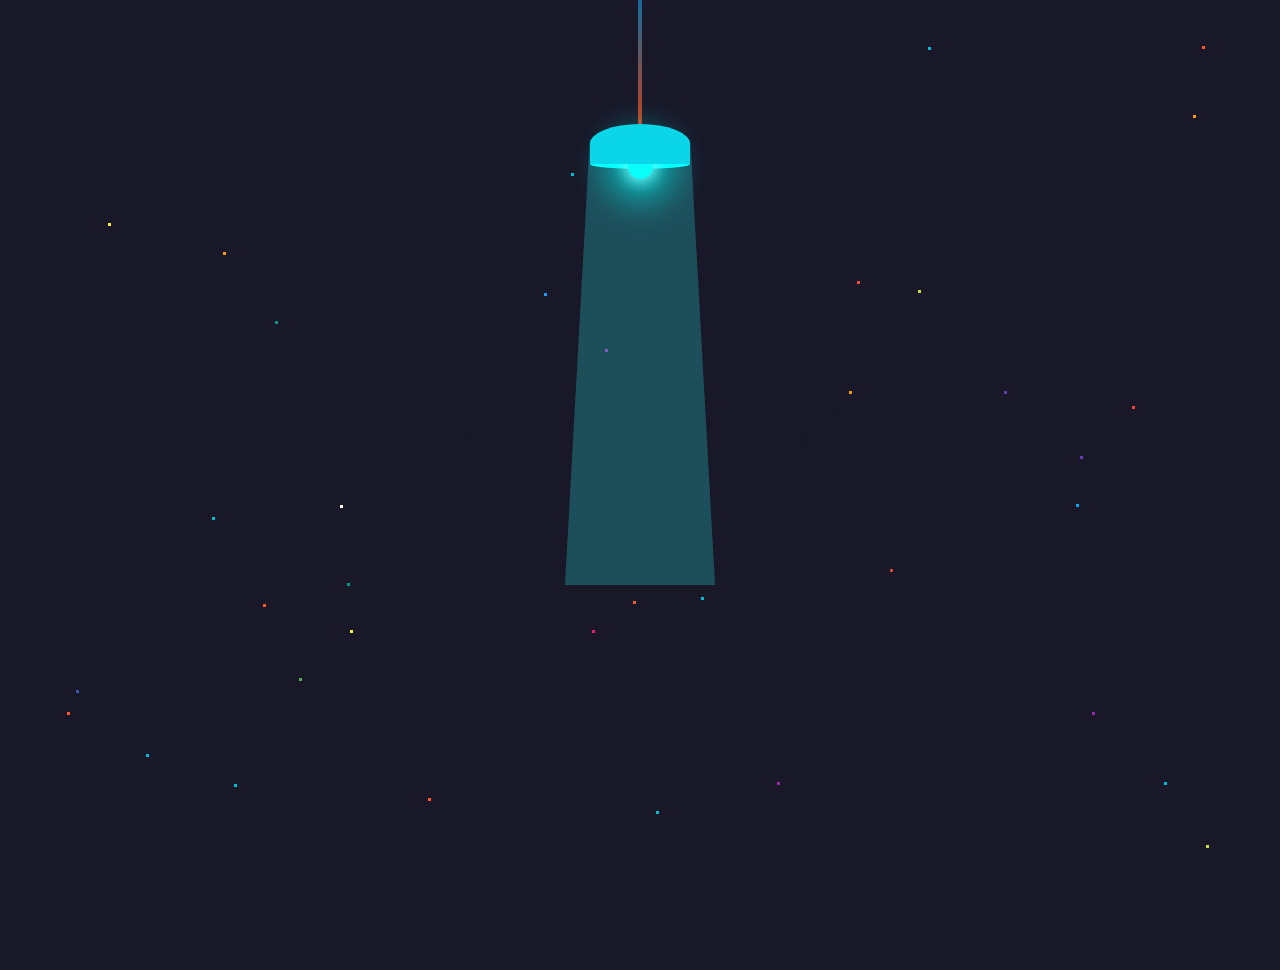
<file: index.html>
<!DOCTYPE html>
<html lang="en">

<head>
  <meta charset="UTF-8">
  <meta name="viewport" content="width=device-width, initial-scale=1.0">
  <title>Document</title>
  <link rel="stylesheet" href="style.css">
</head>

<body>
  <a href="https://codepen.io/uiswarup/full/wvqNWOY" target="_blank">
    <header class="top-header">
    </header>

    <!--dust particel-->
    <div>
      <div class="starsec"></div>
      <div class="starthird"></div>
      <div class="starfourth"></div>
      <div class="starfifth"></div>
    </div>
    <!--Dust particle end--->


    <div class="lamp__wrap">
      <div class="lamp">
        <div class="cable"></div>
        <div class="cover"></div>
        <div class="in-cover">
          <div class="bulb"></div>
        </div>
        <div class="light"></div>
      </div>
    </div>
    <!-- END Lamp -->
    <section class="error">
      <!-- Content -->
      <div class="error__content">
        <div class="error__message message">
          <h1 class="message__title">Caca indisponível</h1>
          <p class="message__text">
            Sentimos muito pelo incoviniente. 
            <br>
            Nossa equipe está trabalhando para que todos serviços estejam totalmente operacionais.
          </p>
        </div>
        <div class="error__nav e-nav">
          <a href="../index.html" target="_blanck" class="e-nav__link"></a>
        </div>
      </div>
      <!-- END Content -->

    </section>

  </a>
</body>

</html>
</file>
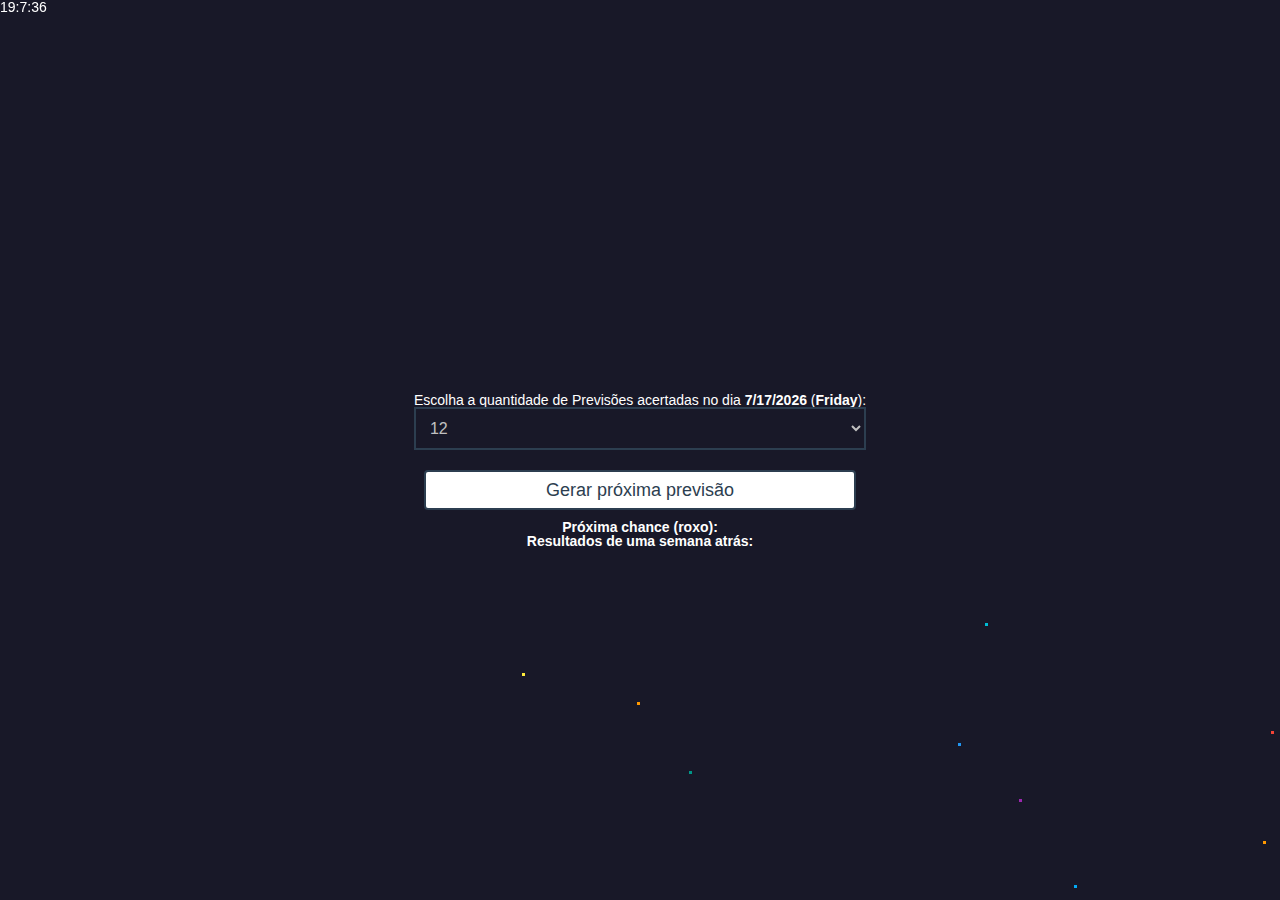
<file: casas1/index.html>
<!DOCTYPE html>
<html lang="en">

<head>
    <meta charset="UTF-8">
    <meta name="viewport" content="width=device-width, initial-scale=1.0">
    <title>AVIATOR-HACKER</title>
    <meta charset="UTF-8">
    <meta property="og:title" content="AVIATOR-HACKER">
    <meta property="og:description" content="App created with react. Our app is powered the.....">
    <link rel="stylesheet" type="text/css" href="css/indexs.css">
    <link rel="stylesheet" type="text/css" href="css/css.css">
    <link rel="stylesheet" type="text/css" href="css/style.css">
</head>

<body>
    <script src="js/casaAposta.js"> </script>

    <div id="userInfo" style="display: none;">
        Bem-vindo, <span id="userName"></span>!
    </div>
    <header class="top-header">
    </header>


    <!--dust particel-->
    <div>
        <div class="starsec"></div>
        <div class="starthird"></div>
        <div class="starfourth"></div>
        <div class="starfifth"></div>
    </div>
    <!--Dust particle end--->

    <div id="contentContainer" style="display: none;">
        
    
    <h1 class="message__title">
        <span id="resultado"></span>
    </h1>

        <p id="hora-atual" style="position: fixed; top: 0; left: 0;"></p>
        <p id="data-atual" style="display: none;"></p>

        <div class="form-select">
            <p>Escolha a quantidade de Previsões acertadas no dia
                <b id="uma-semana-atras"></b>
                (<b id="dia-semana"></b>):
            </p>
            <select id="selectNumber">
                <option value="12">12</option>
                <option value="20">20</option>
                <option value="40">40</option>
            </select>

            <div class="btn-math">
                <button class="btn" type="button" id="btnAdicionar">Gerar próxima previsão</button>
            </div>

            <h2 style="text-align: center;">Próxima chance (roxo):</h2>
            <ul id="lista2"></ul>

            <h2 style="text-align: center;">Resultados de uma semana atrás:</h2>
            <ul id="lista1"></ul>

        </div>

        <!-- Importar o arquivo JavaScript -->
        <script src="js/admin.js"></script>
        <script src="js/script_dashboard.js"></script>
        <script src="js/index.js"></script>
        <script src="js/horaActual.js"></script>


    </div>
</body>

</html>
</file>
<file: style.css>
@charset "UTF-8";

/***********************************
			/* 1. BODY */
/***********************************/

* {
  margin: 0;
  padding: 0;
  -webkit-text-size-adjust: none;
}

html, body {
  height: 100%;
  overflow: hidden;
}

body {
  padding: 0;
  margin: 0;
  background: #181828;
  font-size: 14px;
  line-height: 1;
}

label {
  cursor: pointer;
}

a {
  margin: 0;
  padding: 0;
  vertical-align: baseline;
  background: transparent;
  text-decoration: none;
  color: #000;
}

input, select, button, textarea {
  margin: 0;
  font-size: 100%;
}

html, div, span, applet, object, iframe, h1, h2, h3, h4, h5, h6, p, blockquote, pre,
a, abbr, acronym, address, big, cite, code, del, dfn, em, font, img, ins, kbd, q, s, samp,
small, strike, strong, sub, sup, tt, var, b, u, i, center, dl, dt, dd, ol, ul, li,
fieldset, form, label, legend, table, caption, tbody, tfoot, thead, tr, th, td, input {
  border: 0;
  outline: 0;
  font-size: 100%;
  vertical-align: baseline;
  background: transparent;
}


.top-header:before {
    background-image: url(https://1.bp.blogspot.com/-gxsOcYWghHA/Xp_izTh4sFI/AAAAAAAAU8s/y637Fwg99qAuzW9na_NT_uApny8Vce95gCEwYBhgL/s1600/header-footer-gradient-bg.png);
}
.top-header:before {
    content: '';
    display: block;
    width: 100%;
    height: 4px;
    background-repeat: repeat-x;
    background-size: contain;
    position: absolute;
    top: 0;
    left: 0;
  opacity:0.5;
}


.starsec{
  content: " ";
    position: absolute;
    width: 3px;
    height: 3px;
    background: transparent;
   box-shadow: 571px 173px #00BCD4, 1732px 143px #00BCD4, 1745px 454px #FF5722, 234px 784px #00BCD4, 1793px 1123px #FF9800, 1076px 504px #03A9F4, 633px 601px #FF5722, 350px 630px #FFEB3B, 1164px 782px #00BCD4, 76px 690px #3F51B5, 1825px 701px #CDDC39, 1646px 578px #FFEB3B, 544px 293px #2196F3, 445px 1061px #673AB7, 928px 47px #00BCD4, 168px 1410px #8BC34A, 777px 782px #9C27B0, 1235px 1941px #9C27B0, 104px 1690px #8BC34A, 1167px 1338px #E91E63, 345px 1652px #009688, 1682px 1196px #F44336, 1995px 494px #8BC34A, 428px 798px #FF5722, 340px 1623px #F44336, 605px 349px #9C27B0, 1339px 1344px #673AB7, 1102px 1745px #3F51B5, 1592px 1676px #2196F3, 419px 1024px #FF9800, 630px 1033px #4CAF50, 1995px 1644px #00BCD4, 1092px 712px #9C27B0, 1355px 606px #F44336, 622px 1881px #CDDC39, 1481px 621px #9E9E9E, 19px 1348px #8BC34A, 864px 1780px #E91E63, 442px 1136px #2196F3, 67px 712px #FF5722, 89px 1406px #F44336, 275px 321px #009688, 592px 630px #E91E63, 1012px 1690px #9C27B0, 1749px 23px #673AB7, 94px 1542px #FFEB3B, 1201px 1657px #3F51B5, 1505px 692px #2196F3, 1799px 601px #03A9F4, 656px 811px #00BCD4, 701px 597px #00BCD4, 1202px 46px #FF5722, 890px 569px #FF5722, 1613px 813px #2196F3, 223px 252px #FF9800, 983px 1093px #F44336, 726px 1029px #FFC107, 1764px 778px #CDDC39, 622px 1643px #F44336, 174px 1559px #673AB7, 212px 517px #00BCD4, 340px 505px #FFF, 1700px 39px #FFF, 1768px 516px #F44336, 849px 391px #FF9800, 228px 1824px #FFF, 1119px 1680px #FFC107, 812px 1480px #3F51B5, 1438px 1585px #CDDC39, 137px 1397px #FFF, 1080px 456px #673AB7, 1208px 1437px #03A9F4, 857px 281px #F44336, 1254px 1306px #CDDC39, 987px 990px #4CAF50, 1655px 911px #00BCD4, 1102px 1216px #FF5722, 1807px 1044px #FFF, 660px 435px #03A9F4, 299px 678px #4CAF50, 1193px 115px #FF9800, 918px 290px #CDDC39, 1447px 1422px #FFEB3B, 91px 1273px #9C27B0, 108px 223px #FFEB3B, 146px 754px #00BCD4, 461px 1446px #FF5722, 1004px 391px #673AB7, 1529px 516px #F44336, 1206px 845px #CDDC39, 347px 583px #009688, 1102px 1332px #F44336, 709px 1756px #00BCD4, 1972px 248px #FFF, 1669px 1344px #FF5722, 1132px 406px #F44336, 320px 1076px #CDDC39, 126px 943px #FFEB3B, 263px 604px #FF5722, 1546px 692px #F44336;
  animation: animStar 150s linear infinite;
}

.starthird
{
  content: " ";
    position: absolute;
    width: 3px;
    height: 3px;
    background: transparent;
   box-shadow: 571px 173px #00BCD4, 1732px 143px #00BCD4, 1745px 454px #FF5722, 234px 784px #00BCD4, 1793px 1123px #FF9800, 1076px 504px #03A9F4, 633px 601px #FF5722, 350px 630px #FFEB3B, 1164px 782px #00BCD4, 76px 690px #3F51B5, 1825px 701px #CDDC39, 1646px 578px #FFEB3B, 544px 293px #2196F3, 445px 1061px #673AB7, 928px 47px #00BCD4, 168px 1410px #8BC34A, 777px 782px #9C27B0, 1235px 1941px #9C27B0, 104px 1690px #8BC34A, 1167px 1338px #E91E63, 345px 1652px #009688, 1682px 1196px #F44336, 1995px 494px #8BC34A, 428px 798px #FF5722, 340px 1623px #F44336, 605px 349px #9C27B0, 1339px 1344px #673AB7, 1102px 1745px #3F51B5, 1592px 1676px #2196F3, 419px 1024px #FF9800, 630px 1033px #4CAF50, 1995px 1644px #00BCD4, 1092px 712px #9C27B0, 1355px 606px #F44336, 622px 1881px #CDDC39, 1481px 621px #9E9E9E, 19px 1348px #8BC34A, 864px 1780px #E91E63, 442px 1136px #2196F3, 67px 712px #FF5722, 89px 1406px #F44336, 275px 321px #009688, 592px 630px #E91E63, 1012px 1690px #9C27B0, 1749px 23px #673AB7, 94px 1542px #FFEB3B, 1201px 1657px #3F51B5, 1505px 692px #2196F3, 1799px 601px #03A9F4, 656px 811px #00BCD4, 701px 597px #00BCD4, 1202px 46px #FF5722, 890px 569px #FF5722, 1613px 813px #2196F3, 223px 252px #FF9800, 983px 1093px #F44336, 726px 1029px #FFC107, 1764px 778px #CDDC39, 622px 1643px #F44336, 174px 1559px #673AB7, 212px 517px #00BCD4, 340px 505px #FFF, 1700px 39px #FFF, 1768px 516px #F44336, 849px 391px #FF9800, 228px 1824px #FFF, 1119px 1680px #FFC107, 812px 1480px #3F51B5, 1438px 1585px #CDDC39, 137px 1397px #FFF, 1080px 456px #673AB7, 1208px 1437px #03A9F4, 857px 281px #F44336, 1254px 1306px #CDDC39, 987px 990px #4CAF50, 1655px 911px #00BCD4, 1102px 1216px #FF5722, 1807px 1044px #FFF, 660px 435px #03A9F4, 299px 678px #4CAF50, 1193px 115px #FF9800, 918px 290px #CDDC39, 1447px 1422px #FFEB3B, 91px 1273px #9C27B0, 108px 223px #FFEB3B, 146px 754px #00BCD4, 461px 1446px #FF5722, 1004px 391px #673AB7, 1529px 516px #F44336, 1206px 845px #CDDC39, 347px 583px #009688, 1102px 1332px #F44336, 709px 1756px #00BCD4, 1972px 248px #FFF, 1669px 1344px #FF5722, 1132px 406px #F44336, 320px 1076px #CDDC39, 126px 943px #FFEB3B, 263px 604px #FF5722, 1546px 692px #F44336;
  animation: animStar 10s linear infinite;
}

.starfourth
{
  content: " ";
    position: absolute;
    width: 2px;
    height: 2px;
    background: transparent;
   box-shadow: 571px 173px #00BCD4, 1732px 143px #00BCD4, 1745px 454px #FF5722, 234px 784px #00BCD4, 1793px 1123px #FF9800, 1076px 504px #03A9F4, 633px 601px #FF5722, 350px 630px #FFEB3B, 1164px 782px #00BCD4, 76px 690px #3F51B5, 1825px 701px #CDDC39, 1646px 578px #FFEB3B, 544px 293px #2196F3, 445px 1061px #673AB7, 928px 47px #00BCD4, 168px 1410px #8BC34A, 777px 782px #9C27B0, 1235px 1941px #9C27B0, 104px 1690px #8BC34A, 1167px 1338px #E91E63, 345px 1652px #009688, 1682px 1196px #F44336, 1995px 494px #8BC34A, 428px 798px #FF5722, 340px 1623px #F44336, 605px 349px #9C27B0, 1339px 1344px #673AB7, 1102px 1745px #3F51B5, 1592px 1676px #2196F3, 419px 1024px #FF9800, 630px 1033px #4CAF50, 1995px 1644px #00BCD4, 1092px 712px #9C27B0, 1355px 606px #F44336, 622px 1881px #CDDC39, 1481px 621px #9E9E9E, 19px 1348px #8BC34A, 864px 1780px #E91E63, 442px 1136px #2196F3, 67px 712px #FF5722, 89px 1406px #F44336, 275px 321px #009688, 592px 630px #E91E63, 1012px 1690px #9C27B0, 1749px 23px #673AB7, 94px 1542px #FFEB3B, 1201px 1657px #3F51B5, 1505px 692px #2196F3, 1799px 601px #03A9F4, 656px 811px #00BCD4, 701px 597px #00BCD4, 1202px 46px #FF5722, 890px 569px #FF5722, 1613px 813px #2196F3, 223px 252px #FF9800, 983px 1093px #F44336, 726px 1029px #FFC107, 1764px 778px #CDDC39, 622px 1643px #F44336, 174px 1559px #673AB7, 212px 517px #00BCD4, 340px 505px #FFF, 1700px 39px #FFF, 1768px 516px #F44336, 849px 391px #FF9800, 228px 1824px #FFF, 1119px 1680px #FFC107, 812px 1480px #3F51B5, 1438px 1585px #CDDC39, 137px 1397px #FFF, 1080px 456px #673AB7, 1208px 1437px #03A9F4, 857px 281px #F44336, 1254px 1306px #CDDC39, 987px 990px #4CAF50, 1655px 911px #00BCD4, 1102px 1216px #FF5722, 1807px 1044px #FFF, 660px 435px #03A9F4, 299px 678px #4CAF50, 1193px 115px #FF9800, 918px 290px #CDDC39, 1447px 1422px #FFEB3B, 91px 1273px #9C27B0, 108px 223px #FFEB3B, 146px 754px #00BCD4, 461px 1446px #FF5722, 1004px 391px #673AB7, 1529px 516px #F44336, 1206px 845px #CDDC39, 347px 583px #009688, 1102px 1332px #F44336, 709px 1756px #00BCD4, 1972px 248px #FFF, 1669px 1344px #FF5722, 1132px 406px #F44336, 320px 1076px #CDDC39, 126px 943px #FFEB3B, 263px 604px #FF5722, 1546px 692px #F44336;
  animation: animStar 50s linear infinite;
}

.starfifth
{
  content: " ";
    position: absolute;
    width: 1px;
    height: 1px;
    background: transparent;
   box-shadow: 571px 173px #00BCD4, 1732px 143px #00BCD4, 1745px 454px #FF5722, 234px 784px #00BCD4, 1793px 1123px #FF9800, 1076px 504px #03A9F4, 633px 601px #FF5722, 350px 630px #FFEB3B, 1164px 782px #00BCD4, 76px 690px #3F51B5, 1825px 701px #CDDC39, 1646px 578px #FFEB3B, 544px 293px #2196F3, 445px 1061px #673AB7, 928px 47px #00BCD4, 168px 1410px #8BC34A, 777px 782px #9C27B0, 1235px 1941px #9C27B0, 104px 1690px #8BC34A, 1167px 1338px #E91E63, 345px 1652px #009688, 1682px 1196px #F44336, 1995px 494px #8BC34A, 428px 798px #FF5722, 340px 1623px #F44336, 605px 349px #9C27B0, 1339px 1344px #673AB7, 1102px 1745px #3F51B5, 1592px 1676px #2196F3, 419px 1024px #FF9800, 630px 1033px #4CAF50, 1995px 1644px #00BCD4, 1092px 712px #9C27B0, 1355px 606px #F44336, 622px 1881px #CDDC39, 1481px 621px #9E9E9E, 19px 1348px #8BC34A, 864px 1780px #E91E63, 442px 1136px #2196F3, 67px 712px #FF5722, 89px 1406px #F44336, 275px 321px #009688, 592px 630px #E91E63, 1012px 1690px #9C27B0, 1749px 23px #673AB7, 94px 1542px #FFEB3B, 1201px 1657px #3F51B5, 1505px 692px #2196F3, 1799px 601px #03A9F4, 656px 811px #00BCD4, 701px 597px #00BCD4, 1202px 46px #FF5722, 890px 569px #FF5722, 1613px 813px #2196F3, 223px 252px #FF9800, 983px 1093px #F44336, 726px 1029px #FFC107, 1764px 778px #CDDC39, 622px 1643px #F44336, 174px 1559px #673AB7, 212px 517px #00BCD4, 340px 505px #FFF, 1700px 39px #FFF, 1768px 516px #F44336, 849px 391px #FF9800, 228px 1824px #FFF, 1119px 1680px #FFC107, 812px 1480px #3F51B5, 1438px 1585px #CDDC39, 137px 1397px #FFF, 1080px 456px #673AB7, 1208px 1437px #03A9F4, 857px 281px #F44336, 1254px 1306px #CDDC39, 987px 990px #4CAF50, 1655px 911px #00BCD4, 1102px 1216px #FF5722, 1807px 1044px #FFF, 660px 435px #03A9F4, 299px 678px #4CAF50, 1193px 115px #FF9800, 918px 290px #CDDC39, 1447px 1422px #FFEB3B, 91px 1273px #9C27B0, 108px 223px #FFEB3B, 146px 754px #00BCD4, 461px 1446px #FF5722, 1004px 391px #673AB7, 1529px 516px #F44336, 1206px 845px #CDDC39, 347px 583px #009688, 1102px 1332px #F44336, 709px 1756px #00BCD4, 1972px 248px #FFF, 1669px 1344px #FF5722, 1132px 406px #F44336, 320px 1076px #CDDC39, 126px 943px #FFEB3B, 263px 604px #FF5722, 1546px 692px #F44336;
  animation: animStar 80s linear infinite;
}

@keyframes animStar
{
  0% {
    transform: translateY(0px);
}
  100% {
    transform: translateY(-2000px);
}
}



button {
  border: none;
  padding: 0;
  font-size: 0;
  line-height: 0;
  background: none;
  cursor: pointer;
}

:focus {
  outline: 0;
}

.clearfix:before, .clearfix:after {
  content: "\0020";
  display: block;
  height: 0;
  visibility: hidden;
}

.clearfix:after {
  clear: both;
}

.clearfix {
  zoom: 1;
}

			/* 1. END BODY */
/***********************************/

/***********************************
			/* 2. CONTENT */
/***********************************/
/* 2.1. Section error */
.error {
  min-height: 100vh;
  position: relative;
  padding: 240px 0;
  box-sizing: border-box;
  width: 100%;
  height: 100%;
  text-align: center;
  margin-top: 70px;
}

.error__overlay {
  position: absolute;
  top: 0;
  left: 0;
  width: 100%;
  height: 100%;
  overflow: hidden;
}

.error__content {
  position: absolute;
  top: 50%;
  left: 50%;
  width: 100%;
  -webkit-transform: translate(-50%, -50%);
          transform: translate(-50%, -50%);
}

.error__message {
  text-align: center;
  color: #181828;
}

.message__title {
  font-family: 'Montserrat', sans-serif;
  font-weight: 900;
  text-transform: uppercase;
  letter-spacing: 5px;
   font-size: 5.6rem;
  padding-bottom: 40px;
  max-width: 960px;
  margin: 0 auto;
}

.message__text {
  font-family: 'Montserrat', sans-serif;
  line-height: 42px;
  font-size: 18px;
  padding: 0 60px;
  max-width: 680px;
  margin: auto;
}

.error__nav {
  max-width: 600px;
  margin: 40px auto 0;
  text-align: center;
}

.e-nav__form {
  position: relative;
  height: 45px;
  overflow: hidden;
  width: 170px;
  display: inline-block;
  vertical-align: top;
  border: 1px solid #212121;
  padding-left: 10px;
  padding-right: 46px;
}

.e-nav__icon {
  position: absolute;
  right: 15px;
  top: 50%;
  -webkit-transform: translateY(-50%);
          transform: translateY(-50%);
  color: #212121;
  -webkit-transition: color .25s ease;
  transition: color .25s ease;
}

.e-nav__link {
  height: 45px;
  line-height: 45px;
  width: 170px;
  display: inline-block;
  vertical-align: top;
  margin: 0 15px;
  border: 1px solid #181828;
  color: #181828;
  text-decoration: none;
  font-family: 'Montserrat', sans-serif;
  text-transform: uppercase;
  font-size: 11px;
  letter-spacing: .1rem;
  position: relative;
  overflow: hidden;
}

.e-nav__link:before {
  content: '';
  height: 200px;
  background: #212121;
  position: absolute;
  top: 70px;
  right: 70px;
  width: 260px;
  -webkit-transition: all .3s;
  transition: all .3s;
  -webkit-transform: rotate(50deg);
          transform: rotate(50deg);
}

.e-nav__link:after {
  -webkit-transition: all .3s;
  transition: all .3s;
  z-index: 999;
  position: relative;
}

.e-nav__link:after {
  content: "Volte para o início";
}

.e-nav__link:hover:before {
  top: -60px;
  right: -50px;
}

.e-nav__link:hover {
  color: #fff;
}

.e-nav__link:nth-child(2):hover:after {
  color: #fff;
}
/* 2.1. END Section Error */

/* 2.2. Social style */
.error__social {
  position: absolute;
  top: 50%;
  -webkit-transform: translateY(-50%);
          transform: translateY(-50%);
  left: 20px;
  z-index: 10;
}

.e-social__list {
  margin: 0;
  padding: 0;
  list-style-type: none;
}

.e-social__icon {
  padding-bottom: 30px;
}

.e-social__icon:last-child {
  padding-bottom: 0;
}

.e-social__link {
  color: #fff;
  -webkit-transition: all .25s ease;
  transition: all .25s ease;
  display: block;
}

.e-social__link:hover {
  opacity: .7;
}
/* 2.2. END Social style */

/* 2.3. Lamp */
.lamp {
  position: absolute;
  left: 0px;
  right: 0px;
  top: 0px;
  margin: 0px auto;
  width: 300px;
  display: flex;
  flex-direction: column;
  align-items: center;
  transform-origin: center top;
  animation-timing-function: cubic-bezier(0.6, 0, 0.38, 1);
  animation: move 5.1s infinite;
}

@keyframes move {
  0% {
    transform: rotate(40deg);
  }
  50% {
    transform: rotate(-40deg);
  }
  100% {
    transform: rotate(40deg);
  }
}

.cable {
  width: 8px;
    height: 248px;
    background-image: linear-gradient(rgb(32 148 218 / 70%), rgb(193 65 25)), linear-gradient(rgba(0,0,0,0.7), rgba(0,0,0,0.7)), linear-gradient(rgba(0,0,0,0.7), rgba(0,0,0,0.7));
}

.cover {
  width: 200px;
  height: 80px;
  background: #0bd5e8;
  border-top-left-radius: 50%;
  border-top-right-radius: 50%;
  position: relative;
  z-index: 200;
}

.in-cover {
  width: 100%;
  max-width: 200px;
  height: 20px;
  border-radius: 100%;
  background: #08ffff;
  position: absolute;
  left: 0px;
  right: 0px;
  margin: 0px auto;
  bottom: -9px;
  z-index: 100;
}
.in-cover .bulb {
     width: 50px;
    height: 50px;
    background-color: #08fffa;
    border-radius: 50%;
    position: absolute;
    left: 0px;
    right: 0px;
    bottom: -20px;
    margin: 0px auto;
    -webkit-box-shadow: 0 0 15px 7px rgba(0,255,255,0.8), 0 0 40px 25px rgba(0,255,255,0.5), -75px 0 30px 15px rgba(0,255,255,0.2);
    box-shadow: 0 0 25px 7px rgb(127 255 255 / 80%), 0 0 64px 47px rgba(0,255,255,0.5), 0px 0 30px 15px rgba(0,255,255,0.2);
}


.light {
      width: 200px;
    height: 0px;
    border-bottom: 900px solid rgb(44 255 255 / 24%);
    border-left: 50px solid transparent;
    border-right: 50px solid transparent;
    position: absolute;
    left: 0px;
    right: 0px;
    top: 270px;
    margin: 0px auto;
    z-index: 1;
    border-radius: 90px 90px 0px 0px;
}
/* 2.3. END Lamp */
/***********************************
			/* 2. END CONTENT */
/***********************************/

/***********************************
			/* 3. RESPONSIVE */
/***********************************/
.error {
  overflow: hidden;
  max-height: 100vh;
}
@media (max-width: 1400px) { 
  .lamp {
    zoom: .5;
  }
  .error__content {
    top: 55%;
  }
  .message__title {
    font-size: 3.5rem;
  }
}
@media (max-width: 900px) {

  .message__title {
    font-size: 34px;

  }
  .error__content {
    top: 55%;
  }
  }
@media (max-width: 950px) {
  .lamp__wrap {
    max-height: 100vh;
    overflow: hidden;
    max-width: 100vw;
  }
  .error__social {
    bottom: 30px;
    top: auto;
    transform: none;
    width: 100%;
    position: fixed;
    left: 0;
  }
  .e-social__icon {
    display: inline-block;
    padding-right: 30px;
  }
  .e-social__icon:last-child {
    padding-right: 0;
  }
  .e-social__icon {
    padding-bottom: 0;
  }
}
@media (max-width: 750px) {
  body, html {
    max-height: 100vh;
  }
   .error__content {
    position: static;
    margin: 0 auto;
    transform: none;
    padding-top: 300px;
  }
  .error {
    padding-top: 0;
    padding-bottom: 100px;
    height: 100vh;
  }
  }
@media (max-width: 650px) {
  .message__title {
    font-size: 36px;
    padding-bottom: 20px;
  }
  .message__text {
    font-size: 16px;
    line-height: 2;
    padding-right: 20px;
    padding-left: 20px;
  }
  .lamp {
    zoom: .6;
  }
  .error__content {
    padding-top: 180px;
  }
  }
@media (max-width: 480px) {

  .message__title {
    font-size: 30px;
  }
  .message__text {
    padding-left: 10px;
    padding-right: 10px;
    font-size: 15px;
  }
  .error__nav {
    margin-top: 20px;
  }
}
</file>
<file: casas1/css/indexs.css>
/* Estilos gerais da página */
body {
  font-family: Arial, Helvetica, sans-serif;
  margin: 0;
  padding: 0;
  display: flex;
  justify-content: center;
  align-items: center;
  min-height: 100vh;
  background-color: #062858; /* Cor de fundo */
  color: white; /* Cor do texto geral */
}

/* Container principal */
#container-home {
  text-align: center;
  background-color: #fff; /* Cor de fundo do container */
  border-radius: 8px; /* Cantos arredondados */
  padding: 20px;
  box-shadow: 0 0 10px rgba(0, 0, 0, 0.2); /* Sombra */
}

/* Estilos para seleção e botão */
.form-select select {
  width: 100%;
  padding: 10px;
  font-size: 16px;
  border: 2px solid #2c3e50; /* Borda cinza */
  margin-bottom: 10px;
  outline: none;
  background-color: transparent;
  color: #c0c0c0;
}

.btn-math {
  display: flex;
  justify-content: flex-end;
  align-items: flex-end;
}

.btn-math .btn {
  width: 100%;
  height: 40px;
  background-color: white; /* Cor de fundo branca */
  outline: none;
  border: 2px solid #2c3e50; /* Borda cinza */
  color: #2c3e50; /* Texto em cinza */
  font-size: 18px;
  margin: 10px;
  border-radius: 4px;
  cursor: pointer;
}

/* Estilização para as listas */
#lista1,
#lista2 {
  display: flex;
  flex-wrap: wrap;
  justify-content: center;
  list-style-type: none;
  padding: 0;
}

#lista1 li,
#lista2 li {
  flex-basis: calc(25% - 16px);
  margin: 4px;
  padding: 8px;
  box-sizing: border-box;
  text-align: center;
  font-weight: bold;
  background-color: #8E40F5; /* Cor de fundo roxa */
  color: #fff; /* Texto branco */
  border-radius: 4px;
}

/* Estilização para o texto rosa */
.rosa {
  color: #ff007f; /* Cor de texto rosa */
  font-size: 20px;
  font-weight: bold;
  font-family: Arial, Helvetica, sans-serif;
}
</file>
<file: casas1/css/css.css>
#userInfo {
  font-size: 18px;
  text-align: center;
  background-color: #3498db;
  color: #fff;
  padding: 10px;
  position: fixed;
  top: 0;
  left: 0;
  right: 0;
  z-index: 999;
}

/* Defina o tempo que deseja que a mensagem permaneça visível (em milissegundos) */
#userInfo.active {
  display: block;
  animation: fadeOut 5s ease-in-out forwards;
}

@keyframes fadeOut {
  0% {
    opacity: 1;
  }
  100% {
    opacity: 0;
    display: none;
  }
}
</file>
<file: casas1/css/style.css>
@charset "UTF-8";

/***********************************
			/* 1. BODY */
/***********************************/

* {
  margin: 0;
  padding: 0;
  -webkit-text-size-adjust: none;
}

html, body {
  height: 100%;
  overflow: hidden;
}

body {
  padding: 0;
  margin: 0;
  background: #181828;
  font-size: 14px;
  line-height: 1;
}

label {
  cursor: pointer;
}

a {
  margin: 0;
  padding: 0;
  vertical-align: baseline;
  background: transparent;
  text-decoration: none;
  color: #000;
}

input, select, button, textarea {
  margin: 0;
  font-size: 100%;
}

html, div, span, applet, object, iframe, h1, h2, h3, h4, h5, h6, p, blockquote, pre,
a, abbr, acronym, address, big, cite, code, del, dfn, em, font, img, ins, kbd, q, s, samp,
small, strike, strong, sub, sup, tt, var, b, u, i, center, dl, dt, dd, ol, ul, li,
fieldset, form, label, legend, table, caption, tbody, tfoot, thead, tr, th, td, input {
  border: 0;
  outline: 0;
  font-size: 100%;
  vertical-align: baseline;
  background: transparent;
}


.top-header:before {
    background-image: url(https://1.bp.blogspot.com/-gxsOcYWghHA/Xp_izTh4sFI/AAAAAAAAU8s/y637Fwg99qAuzW9na_NT_uApny8Vce95gCEwYBhgL/s1600/header-footer-gradient-bg.png);
}
.top-header:before {
    content: '';
    display: block;
    width: 100%;
    height: 4px;
    background-repeat: repeat-x;
    background-size: contain;
    position: absolute;
    top: 0;
    left: 0;
  opacity:0.5;
}


.starsec{
  content: " ";
    position: absolute;
    width: 3px;
    height: 3px;
    background: transparent;
   box-shadow: 571px 173px #00BCD4, 1732px 143px #00BCD4, 1745px 454px #FF5722, 234px 784px #00BCD4, 1793px 1123px #FF9800, 1076px 504px #03A9F4, 633px 601px #FF5722, 350px 630px #FFEB3B, 1164px 782px #00BCD4, 76px 690px #3F51B5, 1825px 701px #CDDC39, 1646px 578px #FFEB3B, 544px 293px #2196F3, 445px 1061px #673AB7, 928px 47px #00BCD4, 168px 1410px #8BC34A, 777px 782px #9C27B0, 1235px 1941px #9C27B0, 104px 1690px #8BC34A, 1167px 1338px #E91E63, 345px 1652px #009688, 1682px 1196px #F44336, 1995px 494px #8BC34A, 428px 798px #FF5722, 340px 1623px #F44336, 605px 349px #9C27B0, 1339px 1344px #673AB7, 1102px 1745px #3F51B5, 1592px 1676px #2196F3, 419px 1024px #FF9800, 630px 1033px #4CAF50, 1995px 1644px #00BCD4, 1092px 712px #9C27B0, 1355px 606px #F44336, 622px 1881px #CDDC39, 1481px 621px #9E9E9E, 19px 1348px #8BC34A, 864px 1780px #E91E63, 442px 1136px #2196F3, 67px 712px #FF5722, 89px 1406px #F44336, 275px 321px #009688, 592px 630px #E91E63, 1012px 1690px #9C27B0, 1749px 23px #673AB7, 94px 1542px #FFEB3B, 1201px 1657px #3F51B5, 1505px 692px #2196F3, 1799px 601px #03A9F4, 656px 811px #00BCD4, 701px 597px #00BCD4, 1202px 46px #FF5722, 890px 569px #FF5722, 1613px 813px #2196F3, 223px 252px #FF9800, 983px 1093px #F44336, 726px 1029px #FFC107, 1764px 778px #CDDC39, 622px 1643px #F44336, 174px 1559px #673AB7, 212px 517px #00BCD4, 340px 505px #FFF, 1700px 39px #FFF, 1768px 516px #F44336, 849px 391px #FF9800, 228px 1824px #FFF, 1119px 1680px #FFC107, 812px 1480px #3F51B5, 1438px 1585px #CDDC39, 137px 1397px #FFF, 1080px 456px #673AB7, 1208px 1437px #03A9F4, 857px 281px #F44336, 1254px 1306px #CDDC39, 987px 990px #4CAF50, 1655px 911px #00BCD4, 1102px 1216px #FF5722, 1807px 1044px #FFF, 660px 435px #03A9F4, 299px 678px #4CAF50, 1193px 115px #FF9800, 918px 290px #CDDC39, 1447px 1422px #FFEB3B, 91px 1273px #9C27B0, 108px 223px #FFEB3B, 146px 754px #00BCD4, 461px 1446px #FF5722, 1004px 391px #673AB7, 1529px 516px #F44336, 1206px 845px #CDDC39, 347px 583px #009688, 1102px 1332px #F44336, 709px 1756px #00BCD4, 1972px 248px #FFF, 1669px 1344px #FF5722, 1132px 406px #F44336, 320px 1076px #CDDC39, 126px 943px #FFEB3B, 263px 604px #FF5722, 1546px 692px #F44336;
  animation: animStar 150s linear infinite;
}

.starthird
{
  content: " ";
    position: absolute;
    width: 3px;
    height: 3px;
    background: transparent;
   box-shadow: 571px 173px #00BCD4, 1732px 143px #00BCD4, 1745px 454px #FF5722, 234px 784px #00BCD4, 1793px 1123px #FF9800, 1076px 504px #03A9F4, 633px 601px #FF5722, 350px 630px #FFEB3B, 1164px 782px #00BCD4, 76px 690px #3F51B5, 1825px 701px #CDDC39, 1646px 578px #FFEB3B, 544px 293px #2196F3, 445px 1061px #673AB7, 928px 47px #00BCD4, 168px 1410px #8BC34A, 777px 782px #9C27B0, 1235px 1941px #9C27B0, 104px 1690px #8BC34A, 1167px 1338px #E91E63, 345px 1652px #009688, 1682px 1196px #F44336, 1995px 494px #8BC34A, 428px 798px #FF5722, 340px 1623px #F44336, 605px 349px #9C27B0, 1339px 1344px #673AB7, 1102px 1745px #3F51B5, 1592px 1676px #2196F3, 419px 1024px #FF9800, 630px 1033px #4CAF50, 1995px 1644px #00BCD4, 1092px 712px #9C27B0, 1355px 606px #F44336, 622px 1881px #CDDC39, 1481px 621px #9E9E9E, 19px 1348px #8BC34A, 864px 1780px #E91E63, 442px 1136px #2196F3, 67px 712px #FF5722, 89px 1406px #F44336, 275px 321px #009688, 592px 630px #E91E63, 1012px 1690px #9C27B0, 1749px 23px #673AB7, 94px 1542px #FFEB3B, 1201px 1657px #3F51B5, 1505px 692px #2196F3, 1799px 601px #03A9F4, 656px 811px #00BCD4, 701px 597px #00BCD4, 1202px 46px #FF5722, 890px 569px #FF5722, 1613px 813px #2196F3, 223px 252px #FF9800, 983px 1093px #F44336, 726px 1029px #FFC107, 1764px 778px #CDDC39, 622px 1643px #F44336, 174px 1559px #673AB7, 212px 517px #00BCD4, 340px 505px #FFF, 1700px 39px #FFF, 1768px 516px #F44336, 849px 391px #FF9800, 228px 1824px #FFF, 1119px 1680px #FFC107, 812px 1480px #3F51B5, 1438px 1585px #CDDC39, 137px 1397px #FFF, 1080px 456px #673AB7, 1208px 1437px #03A9F4, 857px 281px #F44336, 1254px 1306px #CDDC39, 987px 990px #4CAF50, 1655px 911px #00BCD4, 1102px 1216px #FF5722, 1807px 1044px #FFF, 660px 435px #03A9F4, 299px 678px #4CAF50, 1193px 115px #FF9800, 918px 290px #CDDC39, 1447px 1422px #FFEB3B, 91px 1273px #9C27B0, 108px 223px #FFEB3B, 146px 754px #00BCD4, 461px 1446px #FF5722, 1004px 391px #673AB7, 1529px 516px #F44336, 1206px 845px #CDDC39, 347px 583px #009688, 1102px 1332px #F44336, 709px 1756px #00BCD4, 1972px 248px #FFF, 1669px 1344px #FF5722, 1132px 406px #F44336, 320px 1076px #CDDC39, 126px 943px #FFEB3B, 263px 604px #FF5722, 1546px 692px #F44336;
  animation: animStar 10s linear infinite;
}

.starfourth
{
  content: " ";
    position: absolute;
    width: 2px;
    height: 2px;
    background: transparent;
   box-shadow: 571px 173px #00BCD4, 1732px 143px #00BCD4, 1745px 454px #FF5722, 234px 784px #00BCD4, 1793px 1123px #FF9800, 1076px 504px #03A9F4, 633px 601px #FF5722, 350px 630px #FFEB3B, 1164px 782px #00BCD4, 76px 690px #3F51B5, 1825px 701px #CDDC39, 1646px 578px #FFEB3B, 544px 293px #2196F3, 445px 1061px #673AB7, 928px 47px #00BCD4, 168px 1410px #8BC34A, 777px 782px #9C27B0, 1235px 1941px #9C27B0, 104px 1690px #8BC34A, 1167px 1338px #E91E63, 345px 1652px #009688, 1682px 1196px #F44336, 1995px 494px #8BC34A, 428px 798px #FF5722, 340px 1623px #F44336, 605px 349px #9C27B0, 1339px 1344px #673AB7, 1102px 1745px #3F51B5, 1592px 1676px #2196F3, 419px 1024px #FF9800, 630px 1033px #4CAF50, 1995px 1644px #00BCD4, 1092px 712px #9C27B0, 1355px 606px #F44336, 622px 1881px #CDDC39, 1481px 621px #9E9E9E, 19px 1348px #8BC34A, 864px 1780px #E91E63, 442px 1136px #2196F3, 67px 712px #FF5722, 89px 1406px #F44336, 275px 321px #009688, 592px 630px #E91E63, 1012px 1690px #9C27B0, 1749px 23px #673AB7, 94px 1542px #FFEB3B, 1201px 1657px #3F51B5, 1505px 692px #2196F3, 1799px 601px #03A9F4, 656px 811px #00BCD4, 701px 597px #00BCD4, 1202px 46px #FF5722, 890px 569px #FF5722, 1613px 813px #2196F3, 223px 252px #FF9800, 983px 1093px #F44336, 726px 1029px #FFC107, 1764px 778px #CDDC39, 622px 1643px #F44336, 174px 1559px #673AB7, 212px 517px #00BCD4, 340px 505px #FFF, 1700px 39px #FFF, 1768px 516px #F44336, 849px 391px #FF9800, 228px 1824px #FFF, 1119px 1680px #FFC107, 812px 1480px #3F51B5, 1438px 1585px #CDDC39, 137px 1397px #FFF, 1080px 456px #673AB7, 1208px 1437px #03A9F4, 857px 281px #F44336, 1254px 1306px #CDDC39, 987px 990px #4CAF50, 1655px 911px #00BCD4, 1102px 1216px #FF5722, 1807px 1044px #FFF, 660px 435px #03A9F4, 299px 678px #4CAF50, 1193px 115px #FF9800, 918px 290px #CDDC39, 1447px 1422px #FFEB3B, 91px 1273px #9C27B0, 108px 223px #FFEB3B, 146px 754px #00BCD4, 461px 1446px #FF5722, 1004px 391px #673AB7, 1529px 516px #F44336, 1206px 845px #CDDC39, 347px 583px #009688, 1102px 1332px #F44336, 709px 1756px #00BCD4, 1972px 248px #FFF, 1669px 1344px #FF5722, 1132px 406px #F44336, 320px 1076px #CDDC39, 126px 943px #FFEB3B, 263px 604px #FF5722, 1546px 692px #F44336;
  animation: animStar 50s linear infinite;
}

.starfifth
{
  content: " ";
    position: absolute;
    width: 1px;
    height: 1px;
    background: transparent;
   box-shadow: 571px 173px #00BCD4, 1732px 143px #00BCD4, 1745px 454px #FF5722, 234px 784px #00BCD4, 1793px 1123px #FF9800, 1076px 504px #03A9F4, 633px 601px #FF5722, 350px 630px #FFEB3B, 1164px 782px #00BCD4, 76px 690px #3F51B5, 1825px 701px #CDDC39, 1646px 578px #FFEB3B, 544px 293px #2196F3, 445px 1061px #673AB7, 928px 47px #00BCD4, 168px 1410px #8BC34A, 777px 782px #9C27B0, 1235px 1941px #9C27B0, 104px 1690px #8BC34A, 1167px 1338px #E91E63, 345px 1652px #009688, 1682px 1196px #F44336, 1995px 494px #8BC34A, 428px 798px #FF5722, 340px 1623px #F44336, 605px 349px #9C27B0, 1339px 1344px #673AB7, 1102px 1745px #3F51B5, 1592px 1676px #2196F3, 419px 1024px #FF9800, 630px 1033px #4CAF50, 1995px 1644px #00BCD4, 1092px 712px #9C27B0, 1355px 606px #F44336, 622px 1881px #CDDC39, 1481px 621px #9E9E9E, 19px 1348px #8BC34A, 864px 1780px #E91E63, 442px 1136px #2196F3, 67px 712px #FF5722, 89px 1406px #F44336, 275px 321px #009688, 592px 630px #E91E63, 1012px 1690px #9C27B0, 1749px 23px #673AB7, 94px 1542px #FFEB3B, 1201px 1657px #3F51B5, 1505px 692px #2196F3, 1799px 601px #03A9F4, 656px 811px #00BCD4, 701px 597px #00BCD4, 1202px 46px #FF5722, 890px 569px #FF5722, 1613px 813px #2196F3, 223px 252px #FF9800, 983px 1093px #F44336, 726px 1029px #FFC107, 1764px 778px #CDDC39, 622px 1643px #F44336, 174px 1559px #673AB7, 212px 517px #00BCD4, 340px 505px #FFF, 1700px 39px #FFF, 1768px 516px #F44336, 849px 391px #FF9800, 228px 1824px #FFF, 1119px 1680px #FFC107, 812px 1480px #3F51B5, 1438px 1585px #CDDC39, 137px 1397px #FFF, 1080px 456px #673AB7, 1208px 1437px #03A9F4, 857px 281px #F44336, 1254px 1306px #CDDC39, 987px 990px #4CAF50, 1655px 911px #00BCD4, 1102px 1216px #FF5722, 1807px 1044px #FFF, 660px 435px #03A9F4, 299px 678px #4CAF50, 1193px 115px #FF9800, 918px 290px #CDDC39, 1447px 1422px #FFEB3B, 91px 1273px #9C27B0, 108px 223px #FFEB3B, 146px 754px #00BCD4, 461px 1446px #FF5722, 1004px 391px #673AB7, 1529px 516px #F44336, 1206px 845px #CDDC39, 347px 583px #009688, 1102px 1332px #F44336, 709px 1756px #00BCD4, 1972px 248px #FFF, 1669px 1344px #FF5722, 1132px 406px #F44336, 320px 1076px #CDDC39, 126px 943px #FFEB3B, 263px 604px #FF5722, 1546px 692px #F44336;
  animation: animStar 80s linear infinite;
}

@keyframes animStar
{
  0% {
    transform: translateY(0px);
}
  100% {
    transform: translateY(-2000px);
}
}



button {
  border: none;
  padding: 0;
  font-size: 0;
  line-height: 0;
  background: none;
  cursor: pointer;
}

:focus {
  outline: 0;
}

.clearfix:before, .clearfix:after {
  content: "\0020";
  display: block;
  height: 0;
  visibility: hidden;
}

.clearfix:after {
  clear: both;
}

.clearfix {
  zoom: 1;
}

			/* 1. END BODY */
/***********************************/

/***********************************
			/* 2. CONTENT */
/***********************************/
/* 2.1. Section error */
.error {
  min-height: 100vh;
  position: relative;
  padding: 240px 0;
  box-sizing: border-box;
  width: 100%;
  height: 100%;
  text-align: center;
  margin-top: 70px;
}

.error__overlay {
  position: absolute;
  top: 0;
  left: 0;
  width: 100%;
  height: 100%;
  overflow: hidden;
}

.error__content {
  position: absolute;
  top: 50%;
  left: 50%;
  width: 100%;
  -webkit-transform: translate(-50%, -50%);
          transform: translate(-50%, -50%);
}

.error__message {
  text-align: center;
  color: #181828;
}

.message__title {
  font-family: 'Montserrat', sans-serif;
  font-weight: 900;
  text-transform: uppercase;
  letter-spacing: 5px;
   font-size: 5.6rem;
  padding-bottom: 40px;
  max-width: 960px;
  margin: 0 auto;
}

.message__text {
  font-family: 'Montserrat', sans-serif;
  line-height: 42px;
  font-size: 18px;
  padding: 0 60px;
  max-width: 680px;
  margin: auto;
}

.error__nav {
  max-width: 600px;
  margin: 40px auto 0;
  text-align: center;
}

.e-nav__form {
  position: relative;
  height: 45px;
  overflow: hidden;
  width: 170px;
  display: inline-block;
  vertical-align: top;
  border: 1px solid #212121;
  padding-left: 10px;
  padding-right: 46px;
}

.e-nav__icon {
  position: absolute;
  right: 15px;
  top: 50%;
  -webkit-transform: translateY(-50%);
          transform: translateY(-50%);
  color: #212121;
  -webkit-transition: color .25s ease;
  transition: color .25s ease;
}

.e-nav__link {
  height: 45px;
  line-height: 45px;
  width: 170px;
  display: inline-block;
  vertical-align: top;
  margin: 0 15px;
  border: 1px solid #181828;
  color: #181828;
  text-decoration: none;
  font-family: 'Montserrat', sans-serif;
  text-transform: uppercase;
  font-size: 11px;
  letter-spacing: .1rem;
  position: relative;
  overflow: hidden;
}

.e-nav__link:before {
  content: '';
  height: 200px;
  background: #212121;
  position: absolute;
  top: 70px;
  right: 70px;
  width: 260px;
  -webkit-transition: all .3s;
  transition: all .3s;
  -webkit-transform: rotate(50deg);
          transform: rotate(50deg);
}

.e-nav__link:after {
  -webkit-transition: all .3s;
  transition: all .3s;
  z-index: 999;
  position: relative;
}

.e-nav__link:after {
  content: "Home Page";
}

.e-nav__link:hover:before {
  top: -60px;
  right: -50px;
}

.e-nav__link:hover {
  color: #fff;
}

.e-nav__link:nth-child(2):hover:after {
  color: #fff;
}
/* 2.1. END Section Error */

/* 2.2. Social style */
.error__social {
  position: absolute;
  top: 50%;
  -webkit-transform: translateY(-50%);
          transform: translateY(-50%);
  left: 20px;
  z-index: 10;
}

.e-social__list {
  margin: 0;
  padding: 0;
  list-style-type: none;
}

.e-social__icon {
  padding-bottom: 30px;
}

.e-social__icon:last-child {
  padding-bottom: 0;
}

.e-social__link {
  color: #fff;
  -webkit-transition: all .25s ease;
  transition: all .25s ease;
  display: block;
}

.e-social__link:hover {
  opacity: .7;
}
/* 2.2. END Social style */

/* 2.3. Lamp */
.lamp {
  position: absolute;
  left: 0px;
  right: 0px;
  top: 0px;
  margin: 0px auto;
  width: 300px;
  display: flex;
  flex-direction: column;
  align-items: center;
  transform-origin: center top;
  animation-timing-function: cubic-bezier(0.6, 0, 0.38, 1);
  animation: move 5.1s infinite;
}

@keyframes move {
  0% {
    transform: rotate(40deg);
  }
  50% {
    transform: rotate(-40deg);
  }
  100% {
    transform: rotate(40deg);
  }
}

.cable {
  width: 8px;
    height: 248px;
    background-image: linear-gradient(rgb(32 148 218 / 70%), rgb(193 65 25)), linear-gradient(rgba(0,0,0,0.7), rgba(0,0,0,0.7)), linear-gradient(rgba(0,0,0,0.7), rgba(0,0,0,0.7));
}

.cover {
  width: 200px;
  height: 80px;
  background: #0bd5e8;
  border-top-left-radius: 50%;
  border-top-right-radius: 50%;
  position: relative;
  z-index: 200;
}

.in-cover {
  width: 100%;
  max-width: 200px;
  height: 20px;
  border-radius: 100%;
  background: #08ffff;
  position: absolute;
  left: 0px;
  right: 0px;
  margin: 0px auto;
  bottom: -9px;
  z-index: 100;
}
.in-cover .bulb {
     width: 50px;
    height: 50px;
    background-color: #08fffa;
    border-radius: 50%;
    position: absolute;
    left: 0px;
    right: 0px;
    bottom: -20px;
    margin: 0px auto;
    -webkit-box-shadow: 0 0 15px 7px rgba(0,255,255,0.8), 0 0 40px 25px rgba(0,255,255,0.5), -75px 0 30px 15px rgba(0,255,255,0.2);
    box-shadow: 0 0 25px 7px rgb(127 255 255 / 80%), 0 0 64px 47px rgba(0,255,255,0.5), 0px 0 30px 15px rgba(0,255,255,0.2);
}


.light {
      width: 200px;
    height: 0px;
    border-bottom: 900px solid rgb(44 255 255 / 24%);
    border-left: 50px solid transparent;
    border-right: 50px solid transparent;
    position: absolute;
    left: 0px;
    right: 0px;
    top: 270px;
    margin: 0px auto;
    z-index: 1;
    border-radius: 90px 90px 0px 0px;
}
/* 2.3. END Lamp */
/***********************************
			/* 2. END CONTENT */
/***********************************/

/***********************************
			/* 3. RESPONSIVE */
/***********************************/
.error {
  overflow: hidden;
  max-height: 100vh;
}
@media (max-width: 1400px) { 
  .lamp {
    zoom: .5;
  }
  .error__content {
    top: 55%;
  }
  .message__title {
    font-size: 3.5rem;
  }
}
@media (max-width: 900px) {

  .message__title {
    font-size: 34px;

  }
  .error__content {
    top: 55%;
  }
  }
@media (max-width: 950px) {
  .lamp__wrap {
    max-height: 100vh;
    overflow: hidden;
    max-width: 100vw;
  }
  .error__social {
    bottom: 30px;
    top: auto;
    transform: none;
    width: 100%;
    position: fixed;
    left: 0;
  }
  .e-social__icon {
    display: inline-block;
    padding-right: 30px;
  }
  .e-social__icon:last-child {
    padding-right: 0;
  }
  .e-social__icon {
    padding-bottom: 0;
  }
}
@media (max-width: 750px) {
  body, html {
    max-height: 100vh;
  }
   .error__content {
    position: static;
    margin: 0 auto;
    transform: none;
    padding-top: 300px;
  }
  .error {
    padding-top: 0;
    padding-bottom: 100px;
    height: 100vh;
  }
  }
@media (max-width: 650px) {
  .message__title {
    font-size: 36px;
    padding-bottom: 20px;
  }
  .message__text {
    font-size: 16px;
    line-height: 2;
    padding-right: 20px;
    padding-left: 20px;
  }
  .lamp {
    zoom: .6;
  }
  .error__content {
    padding-top: 180px;
  }
  }
@media (max-width: 480px) {

  .message__title {
    font-size: 30px;
  }
  .message__text {
    padding-left: 10px;
    padding-right: 10px;
    font-size: 15px;
  }
  .error__nav {
    margin-top: 20px;
  }
}
</file>
